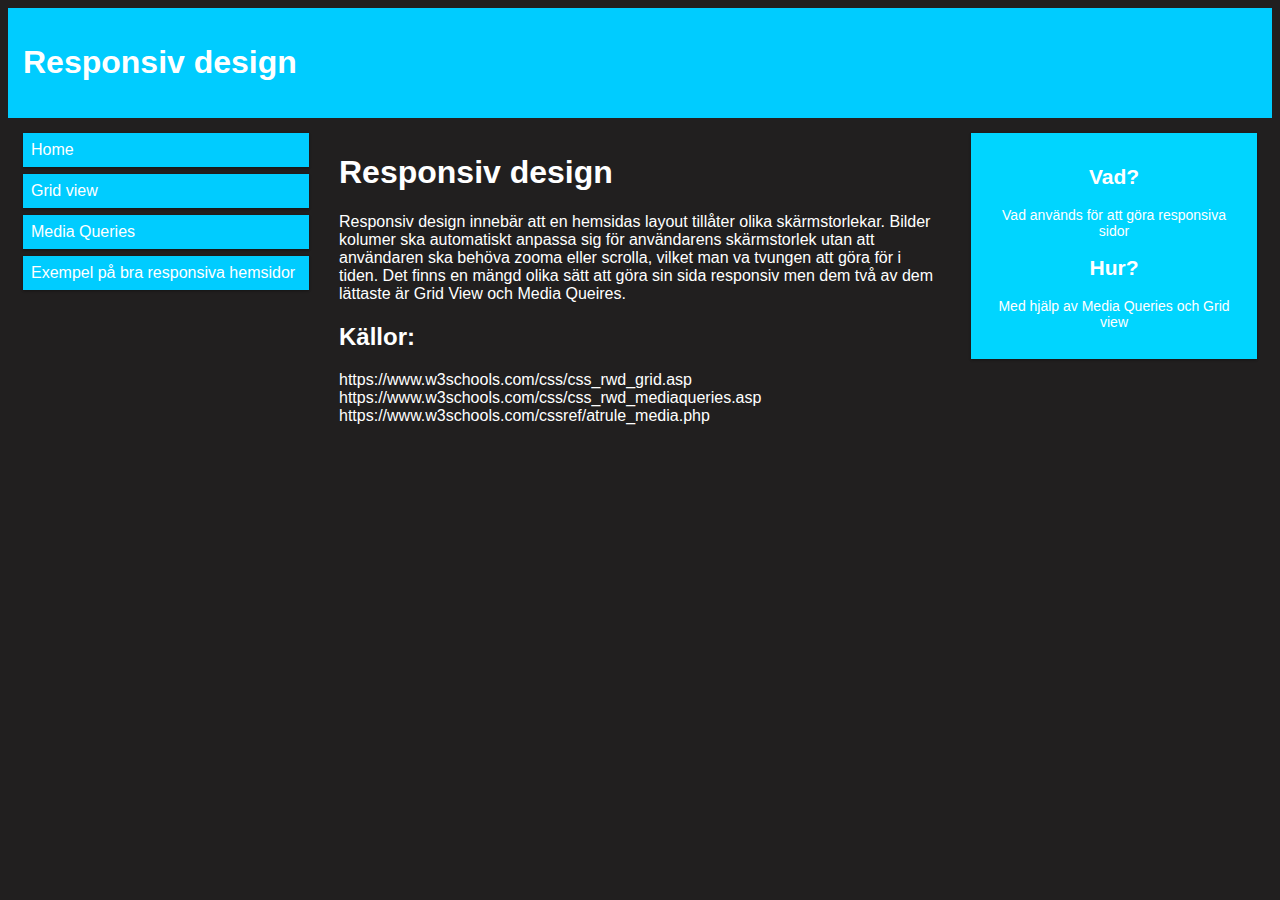
<file: index.html>
<!DOCTYPE html>
<html lang="en">
<head>
    <meta charset="UTF-8">
    <meta name="viewport" content="width=device-width, initial-scale=1.0">
    <link rel="stylesheet" href="style.css">
    <title>Responsiv design</title>
</head>
<body>
    <div class="header">
        <h1>Responsiv design</h1>
      </div>
      
      <div class="row">
        <div class="col-3 menu">
          <ul>
            <li><a href="index.html">Home</a></li>
            <li><a href="page2.html">Grid view</a></li>
            <li><a href="page3.html">Media Queries</a></li>
            <li><a href="page4.html">Exempel på bra responsiva hemsidor</a></li>
          </ul>
        </div>
      
        <div class="col-6">
          <h1>Responsiv design</h1>
          <p>Responsiv design innebär att en hemsidas layout tillåter olika skärmstorlekar. Bilder kolumer ska automatiskt anpassa sig för användarens skärmstorlek utan att användaren ska behöva zooma eller scrolla, vilket man va tvungen att göra för i tiden. Det finns en mängd olika sätt att göra sin sida responsiv men dem två av dem lättaste är Grid View och Media Queires. </p>
          <h2>Källor:</h2>
          <p>
            <a href="https://www.w3schools.com/css/css_rwd_grid.asp">https://www.w3schools.com/css/css_rwd_grid.asp</a>
            <a href="https://www.w3schools.com/css/css_rwd_mediaqueries.asp">https://www.w3schools.com/css/css_rwd_mediaqueries.asp</a>
            <a href="https://www.w3schools.com/cssref/atrule_media.php">https://www.w3schools.com/cssref/atrule_media.php</a>
            </p>
        </div>
      
        <div class="col-3 right">
          <div class="aside">
            <h2>Vad?</h2>
            <p>Vad används för att göra responsiva sidor</p>
            <h2>Hur?</h2>
            <p>Med hjälp av Media Queries och Grid view</p>
          </div>
        </div>
      </div>
      
      
      
</body>
</html>
</file>
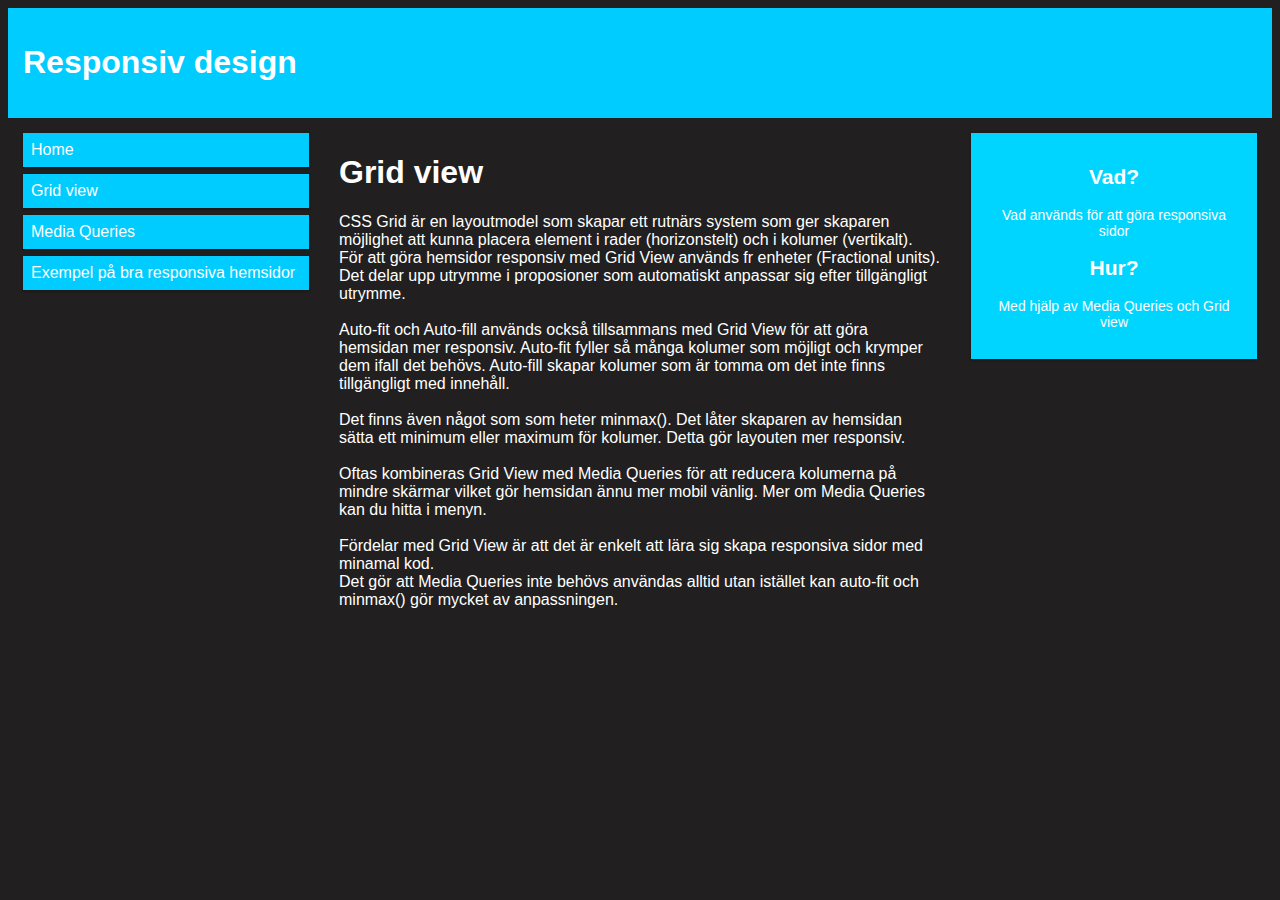
<file: page2.html>
<!DOCTYPE html>
<html lang="en">
<head>
    <meta charset="UTF-8">
    <meta name="viewport" content="width=device-width, initial-scale=1.0">
    <link rel="stylesheet" href="style.css">
    <title>Responsiv design</title>
</head>
<body>
    <div class="header">
        <h1>Responsiv design</h1>
      </div>
      
      <div class="row">
        <div class="col-3 menu">
          <ul>
            <li><a href="index.html">Home</a></li>
            <li><a href="page2.html">Grid view</a></li>
            <li><a href="page3.html">Media Queries</a></li>
            <li><a href="page4.html">Exempel på bra responsiva hemsidor</a></li>
          </ul>
        </div>
      
        <div class="col-6">
          <h1>Grid view</h1>
          <p>CSS Grid är en layoutmodel som skapar ett rutnärs system som ger skaparen möjlighet att kunna placera element i rader (horizonstelt) och i kolumer (vertikalt).
            För att göra hemsidor responsiv med Grid View används fr enheter (Fractional units). Det delar upp utrymme i proposioner som automatiskt anpassar sig efter tillgängligt utrymme.
            <br>
            <br>
            
            Auto-fit och Auto-fill används också tillsammans med Grid View för att göra hemsidan mer responsiv. Auto-fit fyller så många kolumer som möjligt och krymper dem ifall det behövs. 
            Auto-fill skapar kolumer som är tomma om det inte finns tillgängligt med innehåll. 
            <br>
            <br>
            
            
            Det finns även något som som heter minmax(). Det låter skaparen av hemsidan sätta ett minimum eller maximum för kolumer. Detta gör layouten mer responsiv. 
            <br>
            <br>
            
            Oftas kombineras Grid View med Media Queries för att reducera kolumerna på mindre skärmar vilket gör hemsidan ännu mer mobil vänlig. Mer om Media Queries kan du hitta i menyn. 
            <br>
            <br>
            Fördelar med Grid View är att det är enkelt att lära sig skapa responsiva sidor med minamal kod.
            <br>
            Det gör att Media Queries inte behövs användas alltid utan istället kan auto-fit och minmax() gör mycket av anpassningen.
          </p>
        </div>
      
        <div class="col-3 right">
          <div class="aside">
            <h2>Vad?</h2>
            <p>Vad används för att göra responsiva sidor</p>
            <h2>Hur?</h2>
            <p>Med hjälp av Media Queries och Grid view</p>
          </div>
        </div>
      </div>  
</body>
</html>
</file>
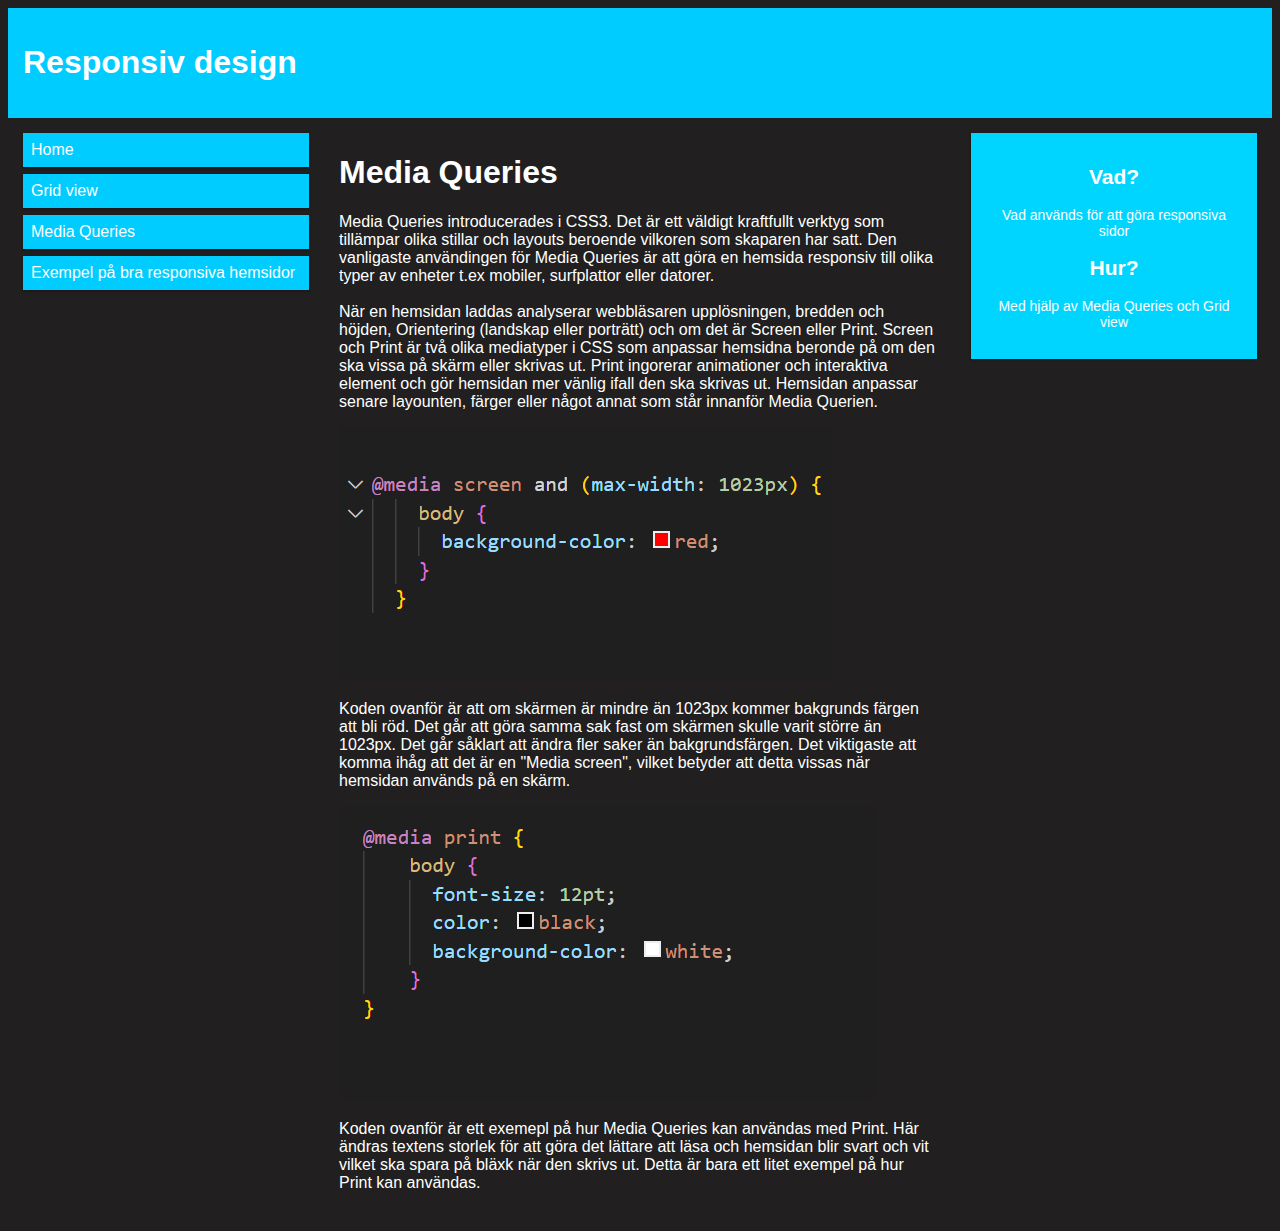
<file: page3.html>
<!DOCTYPE html>
<html lang="en">
<head>
    <meta charset="UTF-8">
    <meta name="viewport" content="width=device-width, initial-scale=1.0">
    <link rel="stylesheet" href="style.css">
    <title>Responsiv design</title>
</head>
<body>
    <div class="header">
        <h1>Responsiv design</h1>
      </div>
      <div class="row">
        <div class="col-3 menu">
          <ul>
            <li><a href="index.html">Home</a></li>
            <li><a href="page2.html">Grid view</a></li>
            <li><a href="page3.html">Media Queries</a></li>
            <li><a href="page4.html">Exempel på bra responsiva hemsidor</a></li>
          </ul>
        </div>
        <div class="col-6">
          <h1>Media Queries</h1>
          <p>Media Queries introducerades i CSS3. Det är ett väldigt kraftfullt verktyg som tillämpar olika stillar och layouts 
            beroende vilkoren som skaparen har satt. Den vanligaste användingen för Media Queries är att göra en hemsida 
            responsiv till olika typer av enheter t.ex mobiler, surfplattor eller datorer. 
            <br>
            <br>
            När en hemsidan laddas analyserar webbläsaren upplösningen, bredden och höjden, Orientering (landskap eller porträtt) och om det är 
            Screen eller Print. Screen och Print är två olika mediatyper i CSS som anpassar hemsidna beronde på om den ska vissa på skärm eller skrivas ut.
            Print ingorerar animationer och interaktiva element och gör hemsidan mer vänlig ifall den ska skrivas ut. Hemsidan anpassar senare layounten, färger  
            eller något annat som står innanför Media Querien.
          </p>
          <img src="Skärmbild 2025-01-18 164301.png" alt="Ett exempel på Media Queries">
          <p>Koden ovanför är att om skärmen är mindre än 1023px kommer bakgrunds färgen att bli röd. Det går att göra samma sak fast om skärmen skulle varit större än 1023px. 
            Det går såklart att ändra fler saker än bakgrundsfärgen. Det viktigaste att komma ihåg att det är en "Media screen", vilket betyder att detta vissas när hemsidan används på en skärm.
          </p>
          <img src="Skärmbild 2025-01-19 143229.png" alt="Ett exemepel på Media Queries">
          <p>Koden ovanför är ett exemepl på hur Media Queries kan användas med Print. Här ändras textens storlek för att göra det lättare att läsa och 
            hemsidan blir svart och vit vilket ska spara på bläxk när den skrivs ut. Detta är bara ett litet exempel på hur Print kan användas. 
          </p>
        </div>
        <div class="col-3 right">
          <div class="aside">
            <h2>Vad?</h2>
            <p>Vad används för att göra responsiva sidor</p>
            <h2>Hur?</h2>
            <p>Med hjälp av Media Queries och Grid view</p>
          </div>
        </div>
      </div>    
</body>
</html>
</file>
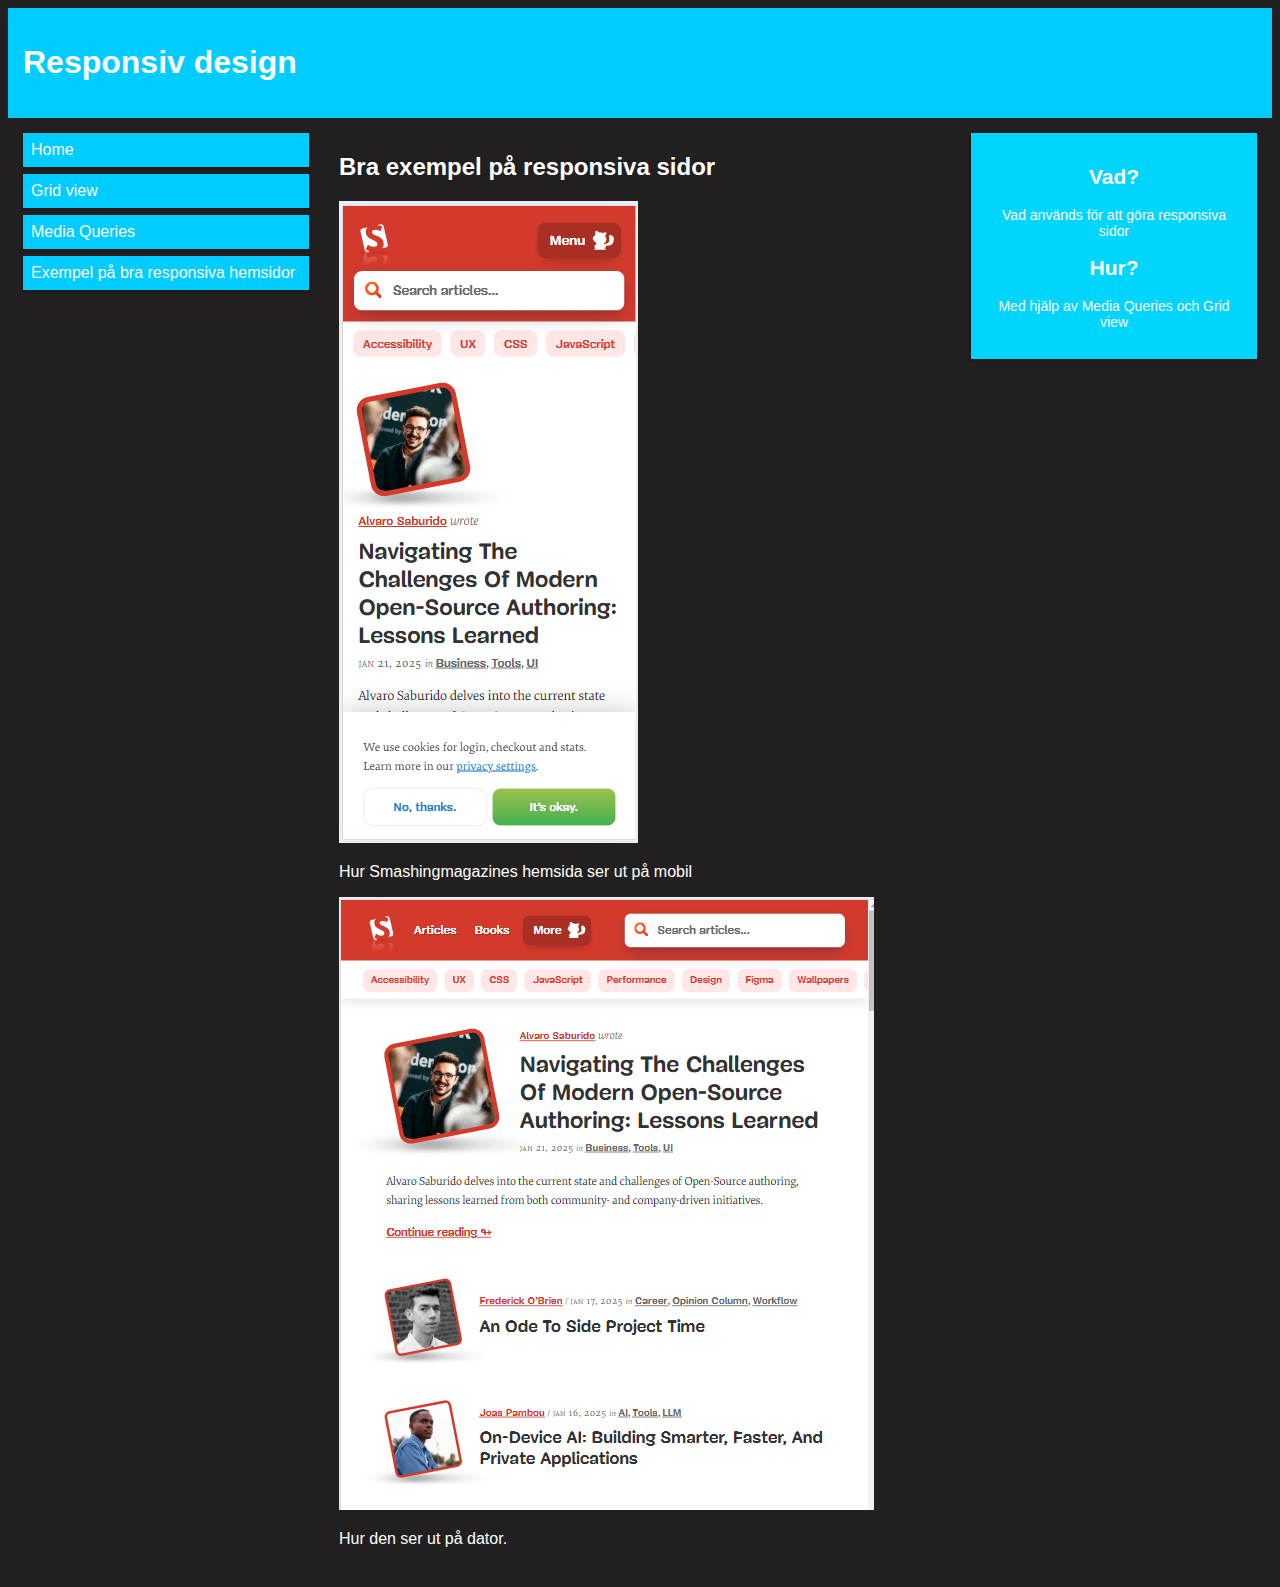
<file: page4.html>
<!DOCTYPE html>
<html lang="en">
<head>
    <meta charset="UTF-8">
    <meta name="viewport" content="width=device-width, initial-scale=1.0">
    <link rel="stylesheet" href="style.css">
    <title>Responsiv design</title>
</head>
<body>
    <div class="header">
        <h1>Responsiv design</h1>
      </div>
      
      <div class="row">
        <div class="col-3 menu">
          <ul>
            <li><a href="index.html">Home</a></li>
            <li><a href="page2.html">Grid view</a></li>
            <li><a href="page3.html">Media Queries</a></li>
            <li><a href="page4.html">Exempel på bra responsiva hemsidor</a></li>
          </ul>
        </div>
      
        <div class="col-6">
          <h2>Bra exempel på responsiva sidor</h2>
          <img src="Skärmbild 2025-01-21 162639.png" alt="Bild på en hemsida">
          <p>Hur Smashingmagazines hemsida ser ut på mobil</p>
          <img src="Skärmbild 2025-01-21 163231.png" alt="Bild på en hemsida">
          <p>Hur den ser ut på dator.</p>
        </div>
      
        <div class="col-3 right">
          <div class="aside">
            <h2>Vad?</h2>
            <p>Vad används för att göra responsiva sidor</p>
            <h2>Hur?</h2>
            <p>Med hjälp av Media Queries och Grid view</p>
          </div>
        </div>
      </div>
      
      
      
</body>
</html>
</file>
<file: style.css>
* {
    box-sizing: border-box;
  }
  
  body{
    background-color: rgb(33, 31, 31);
  }
  
  .row::after {
    content: "";
    clear: both;
    display: block;
  }


  
  [class*="col-"] {
    float: left;
    padding: 15px;
  }
  
  html {
    font-family: "Lucida Sans", sans-serif;
  }
  
  .header {
    background-color: #00ccff;
    color: #ffffff;
    padding: 15px;
  }
  
  .menu ul {
    list-style-type: none;
    margin: 0;
    padding: 0;
  }
  
  .menu li {
    padding: 8px;
    margin-bottom: 7px;
    background-color: #00ccff;
    color: #ffffff;
    box-shadow: 0 1px 3px rgba(0,0,0,0.12), 0 1px 2px rgba(0,0,0,0.24);
  }
  
  .menu li:hover {
    background-color: #33adcc;
  }
  
  .aside {
    background-color: #00d5ff;
    padding: 15px;
    color: #ffffff;
    text-align: center;
    font-size: 14px;
    box-shadow: 0 1px 3px rgba(0,0,0,0.12), 0 1px 2px rgba(0,0,0,0.24);
  }

  a{
    text-decoration: none;
    color: #ffffff;
  }

  a :hover{
    color: #747474;
  }

  .col-6{
    color: white;
  }
  
  
  /* For desktop: */
  .col-1 {width: 8.33%;}
  .col-2 {width: 16.66%;}
  .col-3 {width: 25%;}
  .col-4 {width: 33.33%;}
  .col-5 {width: 41.66%;}
  .col-6 {width: 50%;}
  .col-7 {width: 58.33%;}
  .col-8 {width: 66.66%;}
  .col-9 {width: 75%;}
  .col-10 {width: 83.33%;}
  .col-11 {width: 91.66%;}
  .col-12 {width: 100%;}
  
  @media only screen and (max-width: 768px) {
    /* For mobile phones: */
    [class*="col-"] {
      width: 100%;
    }

    img{
      width:100%;
      height:100% ;
    }
  }
</file>
